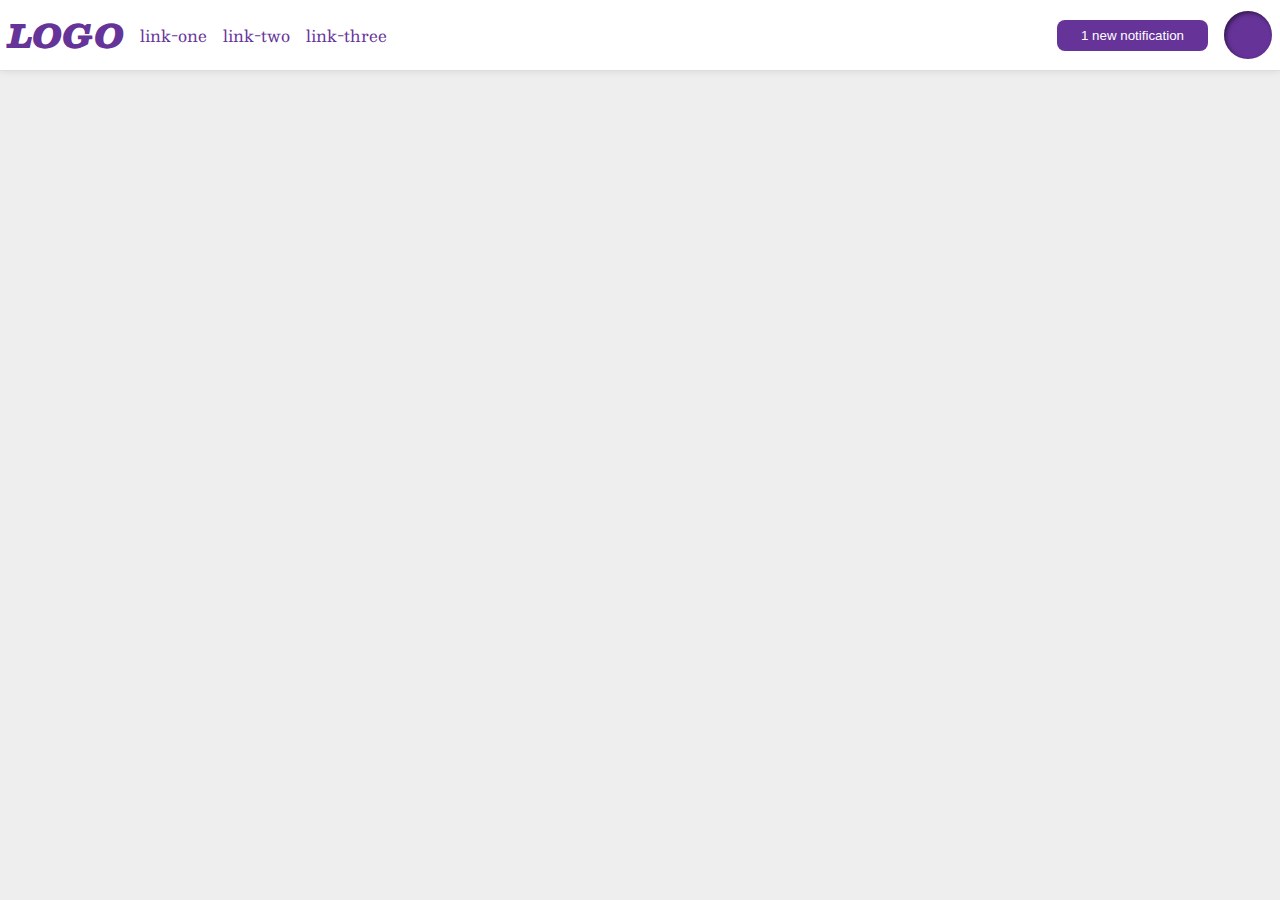
<file: flex/03-flex-header-2/index.html>
<!DOCTYPE html>
<html lang="en">
  <head>
    <meta charset="UTF-8" />
    <meta http-equiv="X-UA-Compatible" content="IE=edge" />
    <meta name="viewport" content="width=device-width, initial-scale=1.0" />
    <title>Flex Header 2</title>
    <link rel="stylesheet" href="style.css" />
  </head>
  <body>
    <div class="header">
      <div class="left-nav">
        <div class="logo"> LOGO </div>
        <ul class="links">
          <li><a href="https://google.com">link-one</a></li>
          <li><a href="https://google.com">link-two</a></li>
          <li><a href="https://google.com">link-three</a></li>
        </ul>
      </div>
      <div class="right-nav">
        <button class="notifications"> 1 new notification </button>
        <div class="profile-image"></div>
      </div>
    </div>
  </body>
</html>
</file>
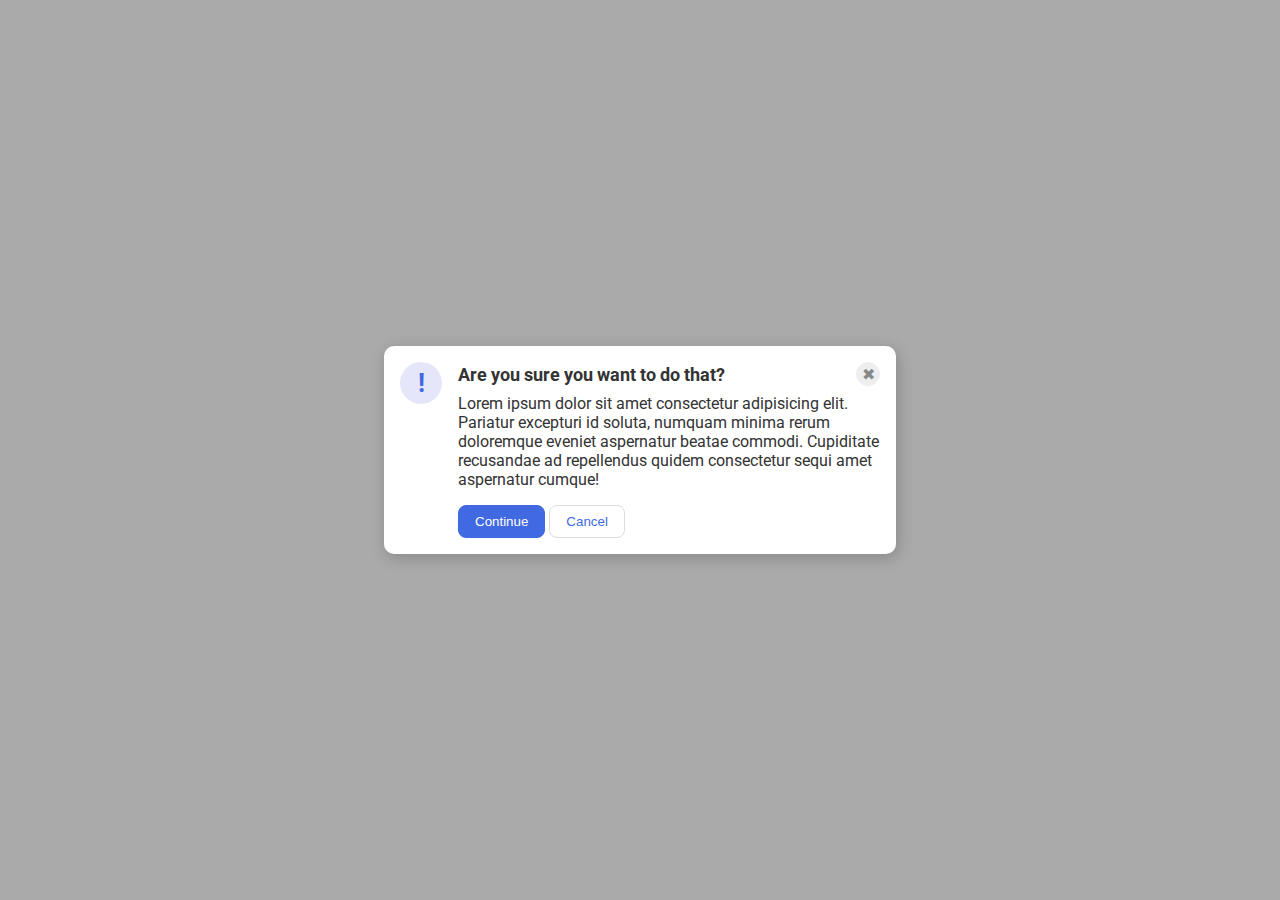
<file: flex/05-flex-modal/index.html>
<!DOCTYPE html>
<html lang="en">
  <head>
    <meta charset="UTF-8" />
    <meta http-equiv="X-UA-Compatible" content="IE=edge" />
    <meta name="viewport" content="width=device-width, initial-scale=1.0" />
    <link rel="stylesheet" href="style.css" />
    <title>Modal</title>
  </head>
  <body>
    <div class="modal">
      <div class="icon">!</div>
      <div class="container">
        <div class="header"
          >Are you sure you want to do that?
          <button class="close-button">✖</button>
        </div>

        <div class="text"
          >Lorem ipsum dolor sit amet consectetur adipisicing elit. Pariatur
          excepturi id soluta, numquam minima rerum doloremque eveniet
          aspernatur beatae commodi. Cupiditate recusandae ad repellendus quidem
          consectetur sequi amet aspernatur cumque!</div
        >
        <button class="continue">Continue</button>
        <button class="cancel">Cancel</button>
      </div>
    </div>
  </body>
</html>
</file>
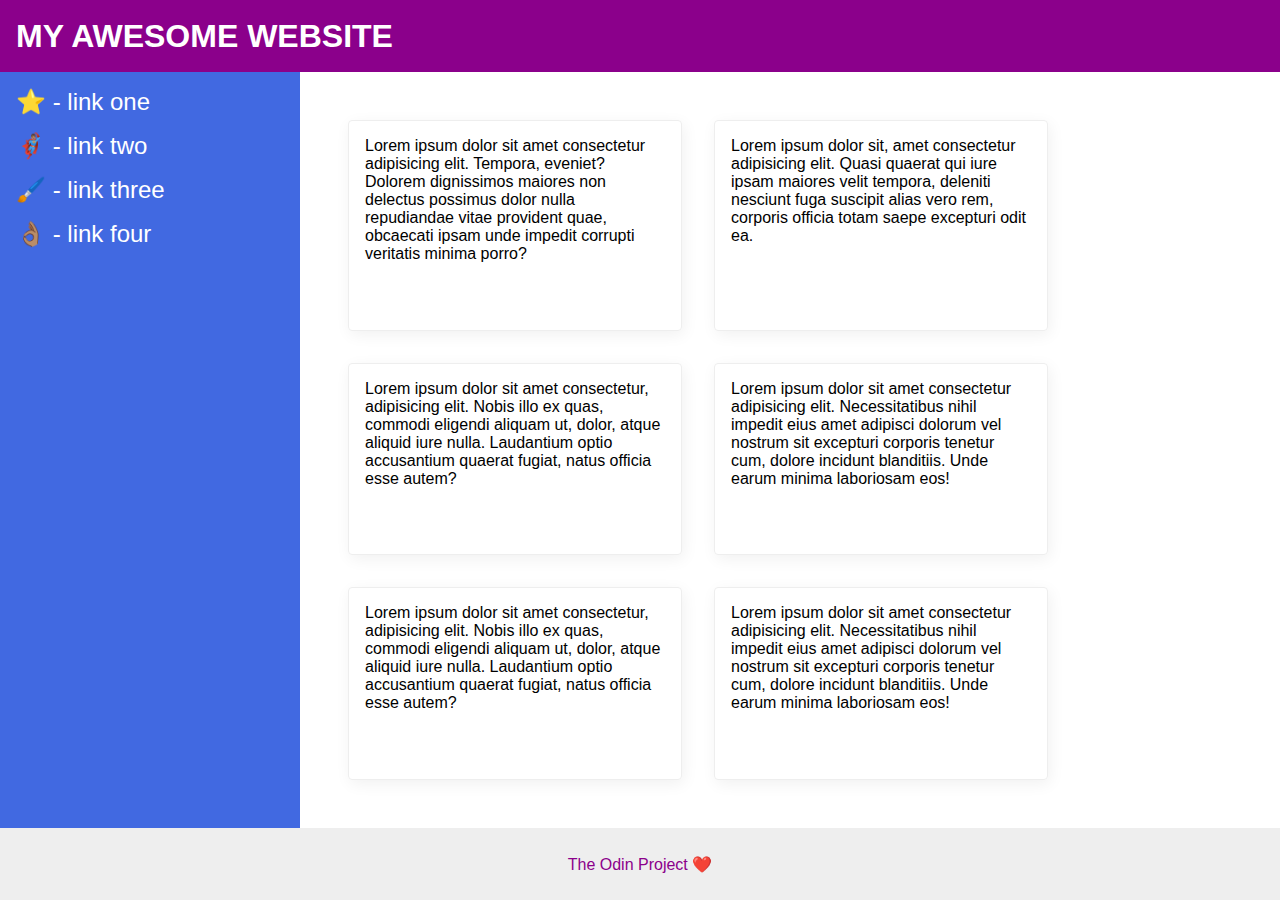
<file: flex/07-flex-layout-2/index.html>
<!DOCTYPE html>
<html lang="en">
  <head>
    <meta charset="UTF-8" />
    <meta http-equiv="X-UA-Compatible" content="IE=edge" />
    <meta name="viewport" content="width=device-width, initial-scale=1.0" />
    <title>The Holy Grail</title>
    <link rel="stylesheet" href="style.css" />
  </head>
  <body>
    <div class="header"> MY AWESOME WEBSITE </div>

    <div class="main-container">
      <div class="sidebar">
        <ul>
          <li><a href="#">⭐ - link one</a></li>
          <li><a href="#">🦸🏽‍♂️ - link two</a></li>
          <li><a href="#">🖌️ - link three</a></li>
          <li><a href="#">👌🏽 - link four</a></li>
        </ul>
      </div>
      <div class="cards-container">
        <div class="card"
          >Lorem ipsum dolor sit amet consectetur adipisicing elit. Tempora,
          eveniet? Dolorem dignissimos maiores non delectus possimus dolor nulla
          repudiandae vitae provident quae, obcaecati ipsam unde impedit
          corrupti veritatis minima porro?</div
        >
        <div class="card"
          >Lorem ipsum dolor sit, amet consectetur adipisicing elit. Quasi
          quaerat qui iure ipsam maiores velit tempora, deleniti nesciunt fuga
          suscipit alias vero rem, corporis officia totam saepe excepturi odit
          ea.</div
        >
        <div class="card"
          >Lorem ipsum dolor sit amet consectetur, adipisicing elit. Nobis illo
          ex quas, commodi eligendi aliquam ut, dolor, atque aliquid iure nulla.
          Laudantium optio accusantium quaerat fugiat, natus officia esse
          autem?</div
        >
        <div class="card"
          >Lorem ipsum dolor sit amet consectetur adipisicing elit.
          Necessitatibus nihil impedit eius amet adipisci dolorum vel nostrum
          sit excepturi corporis tenetur cum, dolore incidunt blanditiis. Unde
          earum minima laboriosam eos!</div
        >
        <div class="card"
          >Lorem ipsum dolor sit amet consectetur, adipisicing elit. Nobis illo
          ex quas, commodi eligendi aliquam ut, dolor, atque aliquid iure nulla.
          Laudantium optio accusantium quaerat fugiat, natus officia esse
          autem?</div
        >
        <div class="card"
          >Lorem ipsum dolor sit amet consectetur adipisicing elit.
          Necessitatibus nihil impedit eius amet adipisci dolorum vel nostrum
          sit excepturi corporis tenetur cum, dolore incidunt blanditiis. Unde
          earum minima laboriosam eos!</div
        >
      </div>
    </div>

    <div class="footer"> The Odin Project ❤️ </div>
  </body>
</html>
</file>
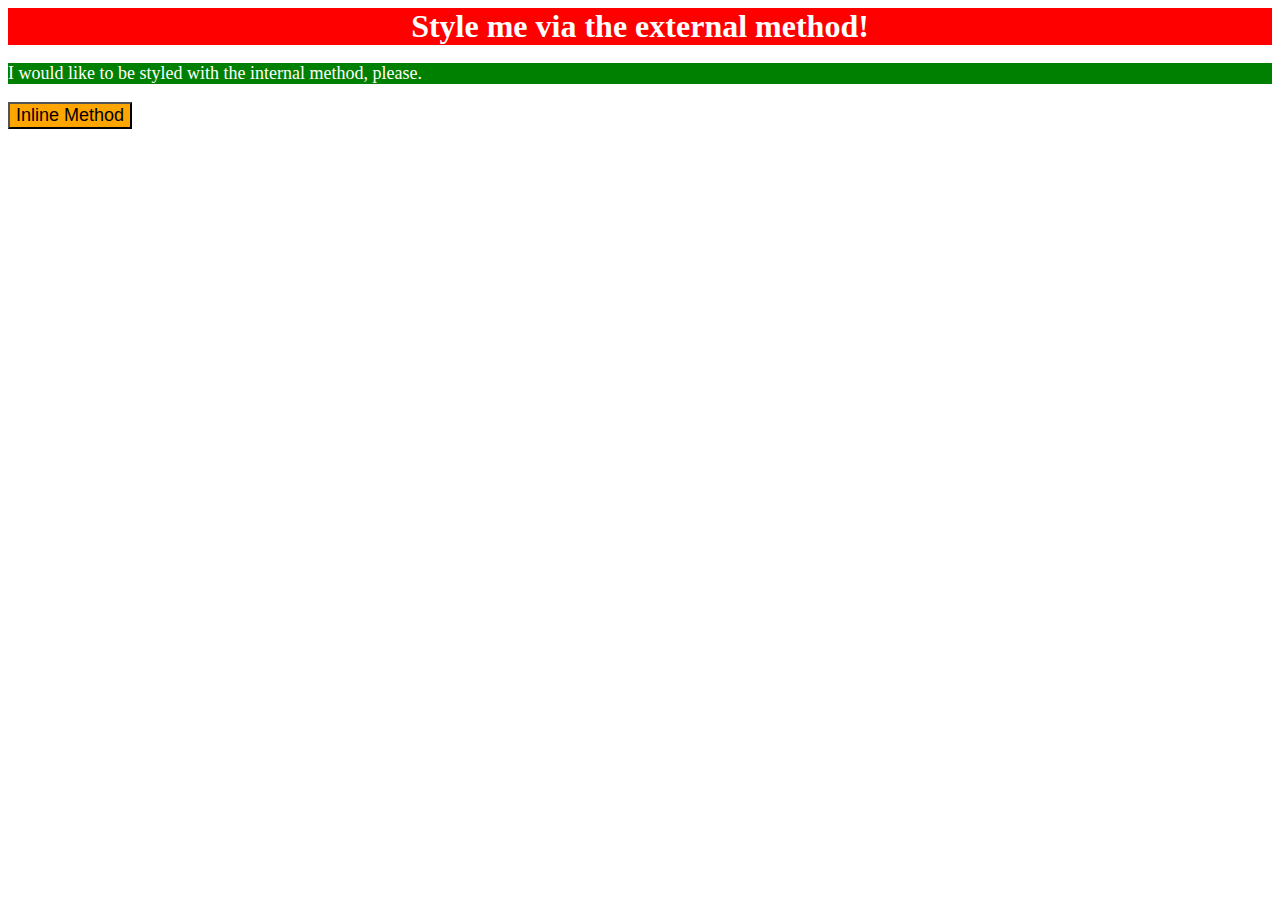
<file: foundations/01-css-methods/index.html>
<!DOCTYPE html>
<html lang="en">
  <head>
    <meta charset="UTF-8" />
    <meta http-equiv="X-UA-Compatible" content="IE=edge" />
    <meta name="viewport" content="width=device-width, initial-scale=1.0" />
    <title>Methods for Adding CSS</title>
    <link rel="stylesheet" href="style.css" />
    <style>
      p {
        background-color: green;
        color: white;
        font-size: 18px;
      }
    </style>
  </head>
  <body>
    <div>Style me via the external method!</div>
    <p>I would like to be styled with the internal method, please.</p>
    <button style="background-color: orange; font-size: 18px"
      >Inline Method</button
    >
  </body>
</html>
</file>
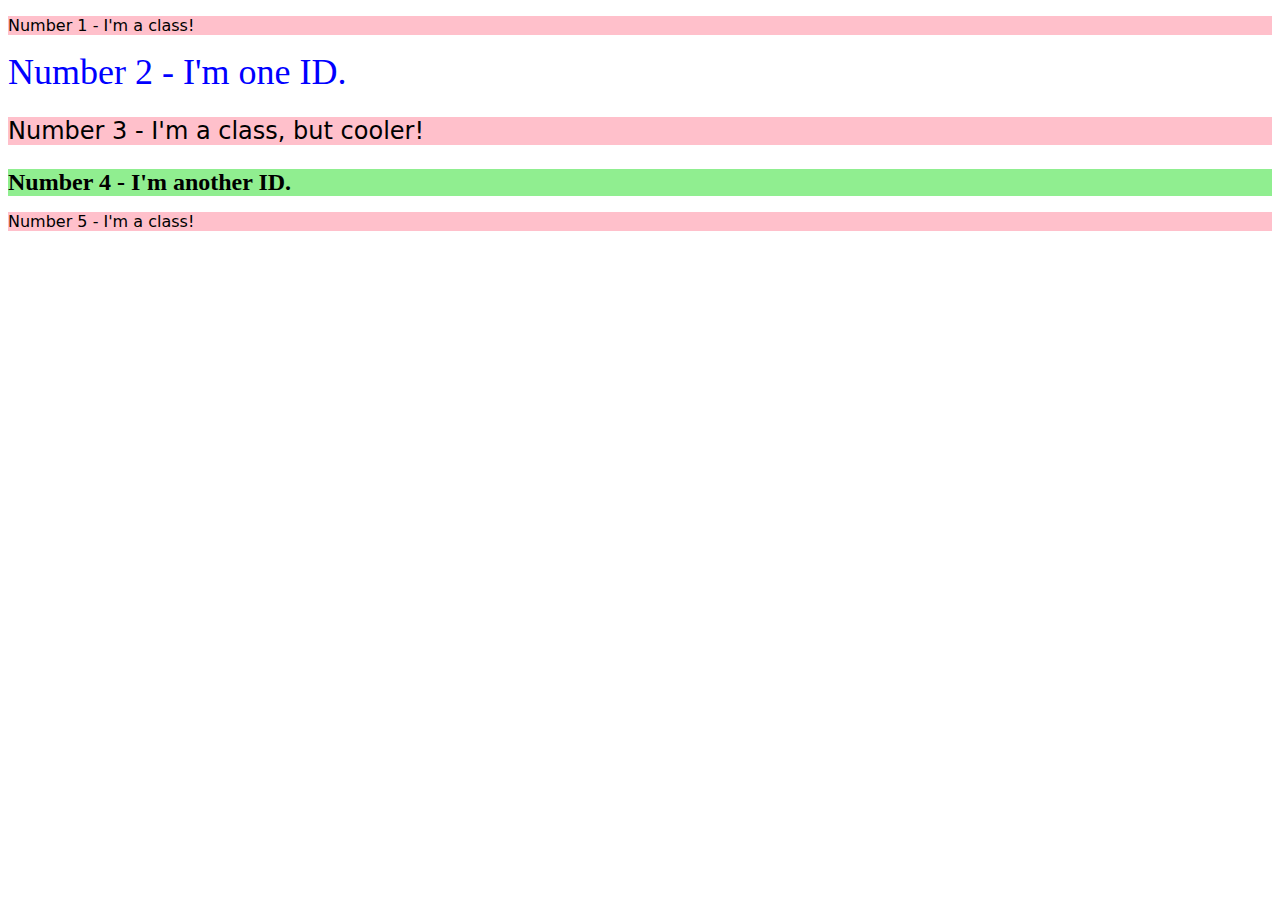
<file: foundations/02-class-id-selectors/index.html>
<!DOCTYPE html>
<html lang="en">
  <head>
    <meta charset="UTF-8" />
    <meta http-equiv="X-UA-Compatible" content="IE=edge" />
    <meta name="viewport" content="width=device-width, initial-scale=1.0" />
    <title>Class and ID Selectors</title>
    <link rel="stylesheet" href="style.css" />
  </head>
  <body>
    <p class="odd-nums">Number 1 - I'm a class!</p>
    <div id="blue-txt">Number 2 - I'm one ID.</div>
    <p class="odd-nums adjust-font-size">Number 3 - I'm a class, but cooler!</p>
    <div id="green-txt" class="adjust-font-size"
      >Number 4 - I'm another ID.</div
    >
    <p class="odd-nums">Number 5 - I'm a class!</p>
  </body>
</html>
</file>
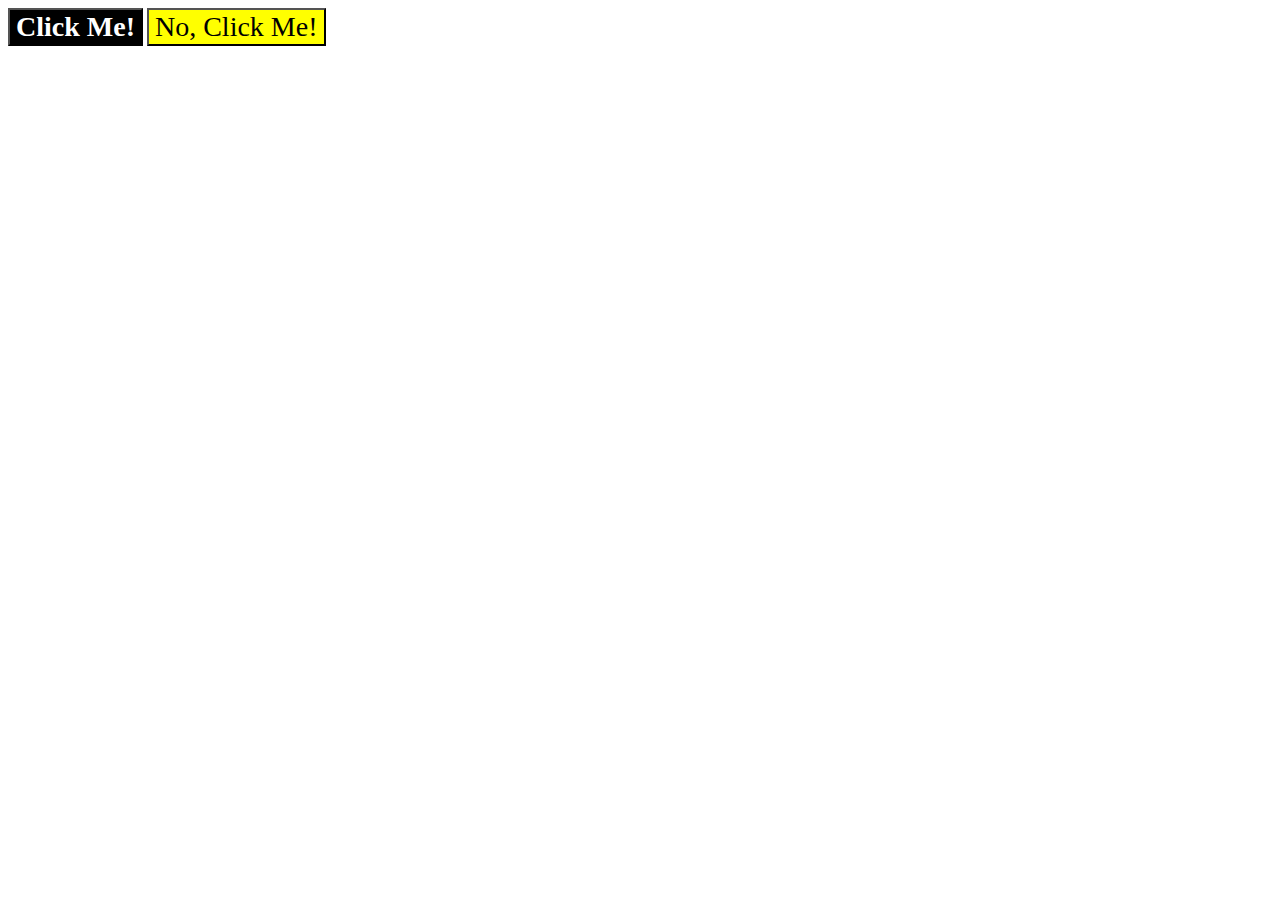
<file: foundations/03-grouping-selectors/index.html>
<!DOCTYPE html>
<html lang="en">
  <head>
    <meta charset="UTF-8" />
    <meta http-equiv="X-UA-Compatible" content="IE=edge" />
    <meta name="viewport" content="width=device-width, initial-scale=1.0" />
    <title>Grouping Selectors</title>
    <link rel="stylesheet" href="style.css" />
  </head>
  <body>
    <button class="black-btn">Click Me!</button>
    <button class="yellow-btn">No, Click Me!</button>
  </body>
</html>
</file>
<file: flex/03-flex-header-2/style.css>
/* this is some magical font-importing.  
you'll learn about it later. */
@import url('https://fonts.googleapis.com/css2?family=Besley:ital,wght@0,400;1,900&display=swap');

body {
  margin: 0;
  background: #eee;
  font-family: Besley, serif;
}

.header {
  background: white;
  border-bottom: 1px solid #ddd;
  box-shadow: 0 0 8px rgba(0, 0, 0, 0.1);
  padding: 8px;
  display: flex;
  justify-content: space-between;
  align-items: center;
}

.profile-image {
  background: rebeccapurple;
  box-shadow: inset 2px 2px 4px rgba(0, 0, 0, 0.5);
  border-radius: 50%;
  width: 48px;
  height: 48px;
}

.logo {
  color: rebeccapurple;
  font-size: 32px;
  font-weight: 900;
  font-style: italic;
}

button {
  border: none;
  border-radius: 8px;
  background: rebeccapurple;
  color: white;
  padding: 8px 24px;
}

a {
  /* this removes the line under our links */
  text-decoration: none;
  color: rebeccapurple;
}

ul {
  list-style-type: none;
  margin: 0;
  padding: 0;
}

.links {
  display: flex;
  gap: 16px;
}

.left-nav,
.right-nav {
  display: flex;
  align-items: center;
  gap: 16px;
}

/* .right-nav {
  display: flex;
} */
</file>
<file: flex/05-flex-modal/style.css>
@import url('https://fonts.googleapis.com/css2?family=Roboto:wght@400;700&display=swap');

html,
body {
  height: 100%;
}

body {
  font-family: Roboto, sans-serif;
  margin: 0;
  background: #aaa;
  color: #333;
  /* I'll give you this one for free lol */
  display: flex;
  align-items: center;
  justify-content: center;
}

.modal {
  background: white;
  width: 480px;
  border-radius: 10px;
  box-shadow: 2px 4px 16px rgba(0, 0, 0, 0.2);
}

.icon {
  color: royalblue;
  font-size: 26px;
  font-weight: 700;
  background: lavender;
  width: 42px;
  height: 42px;
  border-radius: 50%;
  display: flex;
  align-items: center;
  justify-content: center;
}

.close-button {
  background: #eee;
  border-radius: 50%;
  color: #888;
  font-weight: 400;
  font-size: 16px;
  height: 24px;
  width: 24px;
  display: flex;
  align-items: center;
  justify-content: center;
  border: 1px solid #eee;
  padding: 0;
}

button {
  cursor: pointer;
  padding: 8px 16px;
  border-radius: 8px;
}

button.continue {
  background: royalblue;
  border: 1px solid royalblue;
  color: white;
}

button.cancel {
  background: white;
  border: 1px solid #ddd;
  color: royalblue;
}

.modal {
  display: flex;
  gap: 16px;
  padding: 16px;
}

.icon {
  flex-shrink: 0;
}

.header {
  display: flex;
  align-items: center;
  justify-content: space-between;
  font-size: 18px;
  font-weight: 700;
  margin-bottom: 8px;
}

.text {
  margin-bottom: 16px;
}
</file>
<file: flex/07-flex-layout-2/style.css>
body {
  font-family: -apple-system, BlinkMacSystemFont, 'Segoe UI', Roboto, Oxygen,
    Ubuntu, Cantarell, 'Open Sans', 'Helvetica Neue', sans-serif;
  margin: 0;
  min-height: 100vh;
  display: flex;
  flex-direction: column;
}

ul {
  list-style-type: none;
  margin: 0;
  padding: 0;
}

li {
  margin-bottom: 16px;
}

a {
  color: white;
  text-decoration: none;
  font-size: 24px;
}
.header {
  height: 72px;
  background: darkmagenta;
  color: white;
  display: flex;
  align-items: center;
  padding: 0 16px;
  font-size: 32px;
  font-weight: 900;
}

.footer {
  height: 72px;
  background: #eee;
  color: darkmagenta;
  display: flex;
  align-items: center;
  justify-content: center;
}

.sidebar {
  flex-shrink: 0;
  width: 300px;
  background: royalblue;
  box-sizing: border-box;
  padding: 16px;
}

.card {
  border: 1px solid #eee;
  box-shadow: 2px 4px 16px rgba(0, 0, 0, 0.06);
  border-radius: 4px;
  padding: 16px;
  width: 300px;
}

.main-container {
  flex: 1;
  display: flex;
}

.cards-container {
  padding: 48px;
  display: flex;
  flex-wrap: wrap;
  gap: 32px;
}
</file>
<file: foundations/01-css-methods/style.css>
div {
  background-color: red;
  color: white;
  font-size: 32px;
  text-align: center;
  font-weight: 700;
}
</file>
<file: foundations/02-class-id-selectors/style.css>
.odd-nums {
  background-color: pink;
  font-family: Verdana, 'DejaVu Sans', sans-serif;
}

.adjust-font-size {
  font-size: 24px;
}

#blue-txt {
  color: blue;
  font-size: 36px;
}

#green-txt {
  background-color: lightgreen;
  font-weight: 700;
}
</file>
<file: foundations/03-grouping-selectors/style.css>
.black-btn {
  background-color: black;
  color: white;
  font-weight: 700;
}

.yellow-btn {
  background-color: yellow;
}

.black-btn,
.yellow-btn {
  font-size: 28px;
  font-family: Helvetica, 'Times New Roman', sans-serif;
  font-family: tim;
}
</file>
